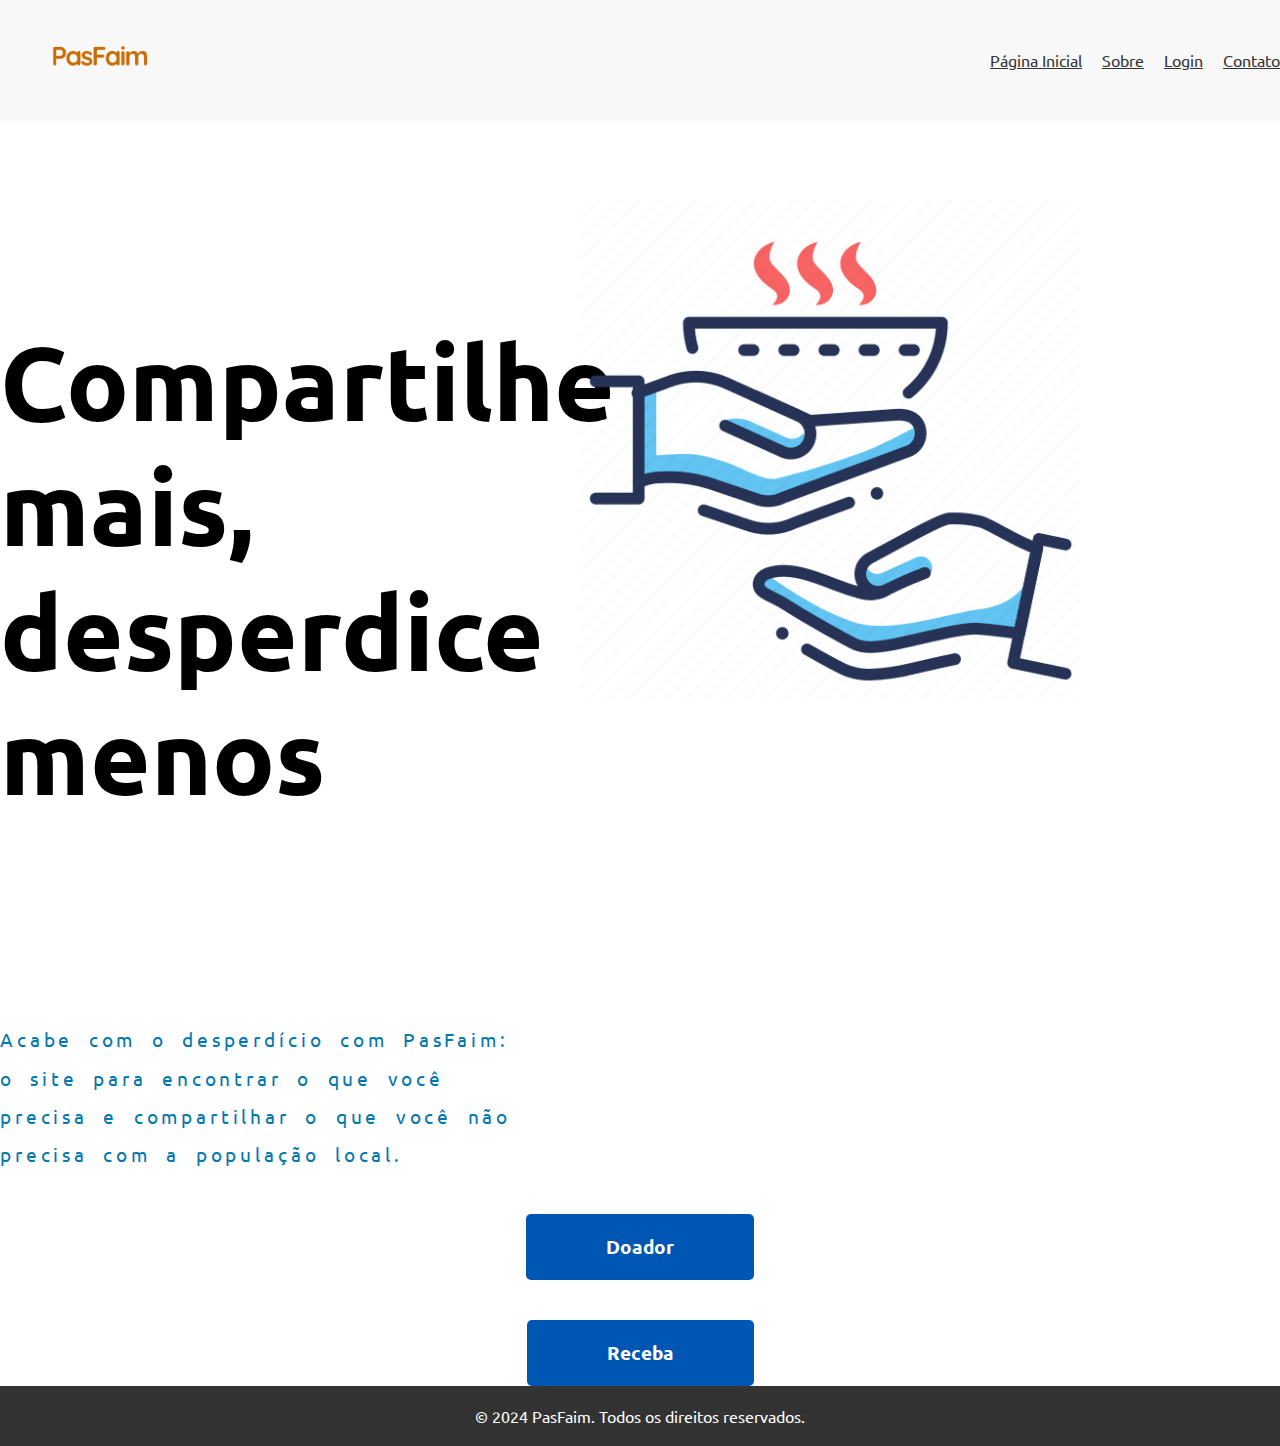
<file: index.html>
<!DOCTYPE html>
<html lang="pt-BR">
<head>
    <meta charset="UTF-8">
    <meta name="viewport" content="width=device-width, initial-scale=1.0">
    <title>Salve Comida</title>
    <link rel="stylesheet" href="styles.css">
    <link rel="preconnect" href="https://fonts.googleapis.com">
    <link rel="preconnect" href="https://fonts.gstatic.com" crossorigin>
    <link href="https://fonts.googleapis.com/css2?family=Ubuntu:ital,wght@0,300;0,400;0,500;0,700;1,300;1,400;1,500;1,700&display=swap" rel="stylesheet">
    <link rel="preconnect" href="https://fonts.googleapis.com">
    <link rel="preconnect" href="https://fonts.gstatic.com" crossorigin>
    <link href="https://fonts.googleapis.com/css2?family=Plus+Jakarta+Sans:ital,wght@0,200..800;1,200..800&display=swap" rel="stylesheet">
</head>
<body class="pagina-principal">
    <header>
        <a href="index.html">
            <img src="logo.png" alt="Logo do meu site" class="logo">
        </a>
        <nav>
            <ul>
                <li><a href="#">Página Inicial</a></li>
                <li><a href="#">Sobre</a></li>
                <li><a href="#">Login</a></li>
                <li><a href="#">Contato</a></li>
            </ul>
        </nav>
    </header>
    <main>
        <section>
            <h2>Compartilhe<br>mais,<br>desperdice<br>menos</h2>
            <div class="content-container">
                <div class="text">
                    <p>Acabe com o desperdício com PasFaim:<br> o site para encontrar o que você <br> precisa e compartilhar o que você não<br> precisa com a população local.</p>
                </div>
            </div>
            <div class="button-container">
                <a href="doador.html" class="center-button"> Doador</a>
            </div>
            <div class="button-container">
                <a href="receba.html" class="other-button">Receba</a>  
        </div>
    </section>
</main>
<div class="container-rodape">
    <footer id="meu-rodape">
        <p>&copy; 2024 PasFaim. Todos os direitos reservados.</p>
    </footer>
</div>
<div class="image-overlay">
    <img src="sharing.food.png" alt="Compartilhe Mais">
</div>
</body>
</html>
</file>
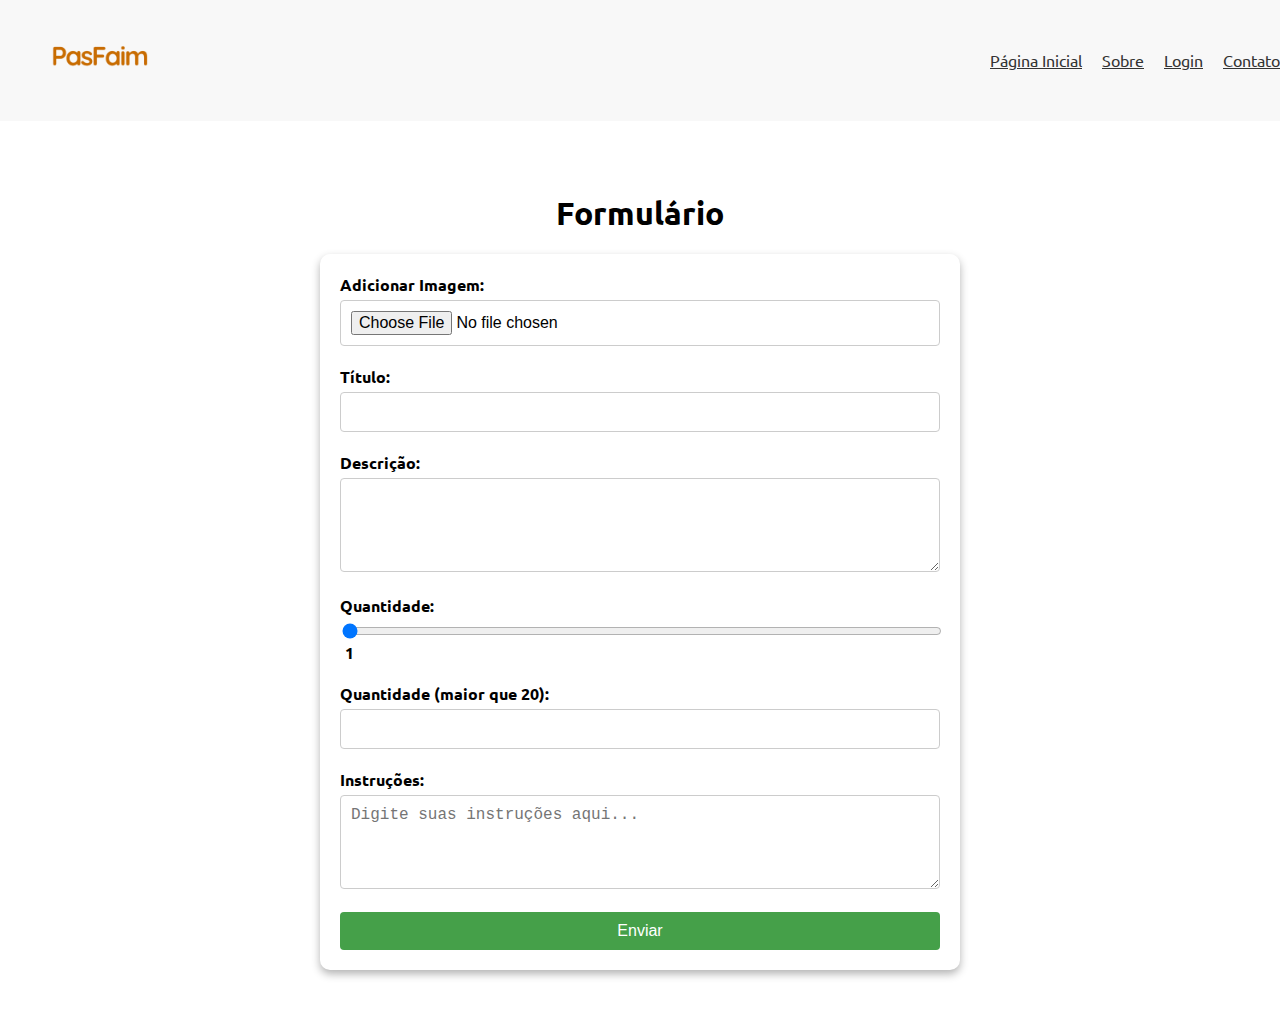
<file: doador.html>
<!DOCTYPE html>
<html lang="en">
<head>
    <meta charset="UTF-8">
    <meta name="viewport" content="width=device-width, initial-scale=1.0">
    <title>Doador</title>
    <link rel="stylesheet" href="styles.css">
    <link rel="preconnect" href="https://fonts.googleapis.com">
    <link rel="preconnect" href="https://fonts.gstatic.com" crossorigin>
    <link href="https://fonts.googleapis.com/css2?family=Ubuntu:ital,wght@0,300;0,400;0,500;0,700;1,300;1,400;1,500;1,700&display=swap" rel="stylesheet">
    <link rel="preconnect" href="https://fonts.googleapis.com">
    <link rel="preconnect" href="https://fonts.gstatic.com" crossorigin>
    <link href="https://fonts.googleapis.com/css2?family=Plus+Jakarta+Sans:ital,wght@0,200..800;1,200..800&display=swap" rel="stylesheet">
</head>
<body class="outras-paginas">
    <header>
        <a href="index.html">
            <img src="logo.png" alt="Logo do meu site" class="logo">
        </a>
        <nav>
            <ul>
                <li><a href="#">Página Inicial</a></li>
                <li><a href="#">Sobre</a></li>
                <li><a href="#">Login</a></li>
                <li><a href="#">Contato</a></li>
            </ul>
        </nav>
    </header>
    <div class="container">
            <h1>Formulário</h1>
            <form>
                <div class="form-group">
                    <label for="imagem">Adicionar Imagem:</label>
                    <input type="file" id="imagem" name="imagem" accept="image/*">
                </div>

            <div class="form-group">
                <label for="titulo">Título:</label>
                <input type="text" id="titulo" name="titulo" required>
            </div>
            
            <div class="form-group">
                <label for="descricao">Descrição:</label>
                <textarea id="descricao" name="descricao" rows="4" required></textarea>
            </div>
            
            <div class="form-group">
                <label for="quantidade">Quantidade:</label>
                <input type="range" id="quantidade" name="quantidade" min="1" max="20" value="1">
                <output id="quantidade-output">1</output>
            </div>
            
            <div class="form-group">
                <label for="quantidade-maior-20">Quantidade (maior que 20):</label>
                <input type="text" id="quantidade-maior-20" name="quantidade-maior-20">
            </div>
            
            <div class="form-group">
                <label for="instrucoes">Instruções:</label>
                <textarea id="instrucoes" name="instrucoes" rows="4" placeholder="Digite suas instruções aqui..." oninput="checkInput(this)"></textarea>
            </div>
            
            <button type="submit">Enviar</button>
        </form>
    </div>
</div>
<script src="scripts.js"></script>


</body>
</html>
</file>
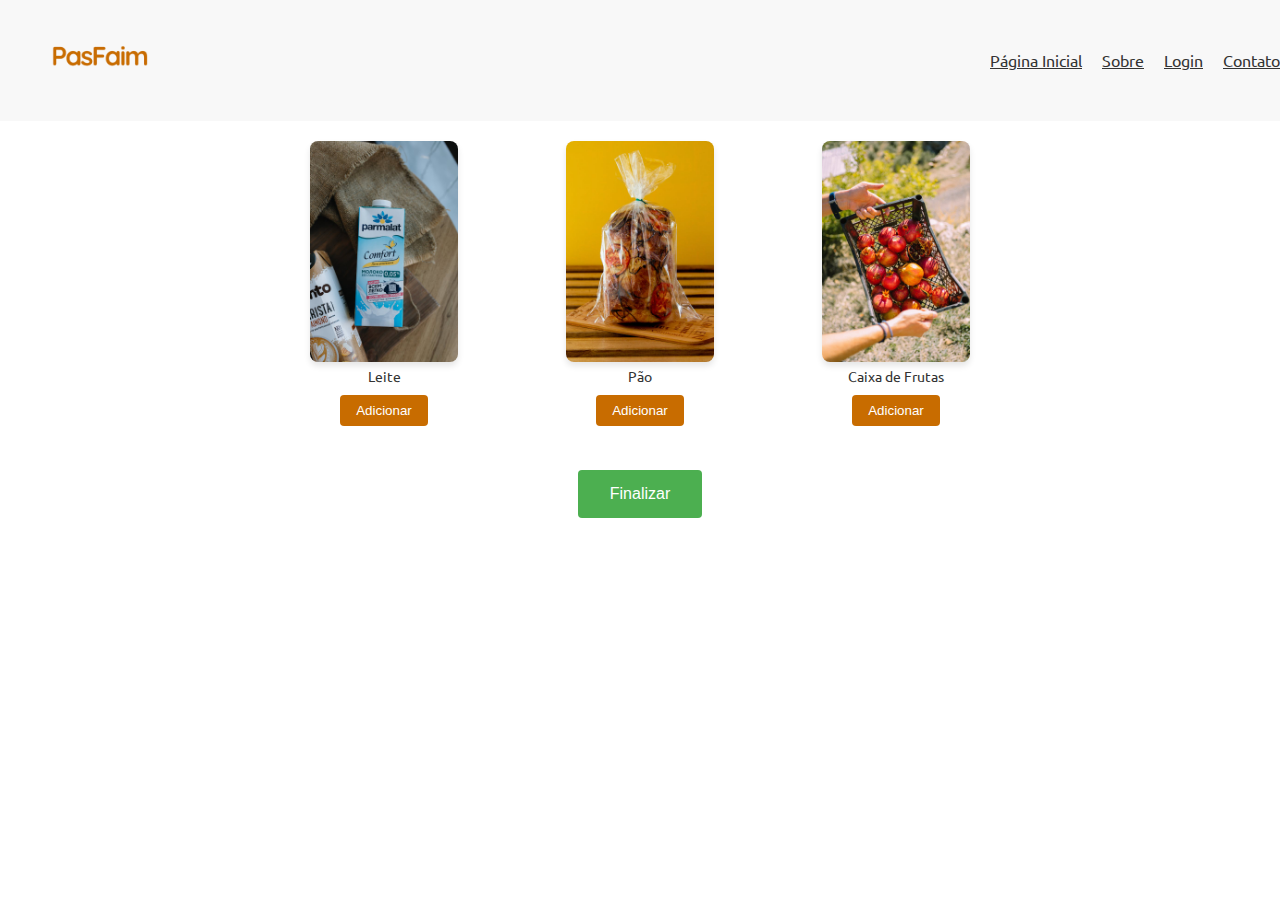
<file: receba.html>
<!DOCTYPE html>
<html lang="en">
<head>
    <meta charset="UTF-8">
    <meta name="viewport" content="width=device-width, initial-scale=1.0">
    <title>Receba</title>
    <link rel="stylesheet" href="styles.css">
    <link rel="preconnect" href="https://fonts.googleapis.com">
    <link rel="preconnect" href="https://fonts.gstatic.com" crossorigin>
    <link href="https://fonts.googleapis.com/css2?family=Ubuntu:ital,wght@0,300;0,400;0,500;0,700;1,300;1,400;1,500;1,700&display=swap" rel="stylesheet">
    <link rel="preconnect" href="https://fonts.googleapis.com">
    <link rel="preconnect" href="https://fonts.gstatic.com" crossorigin>
    <link href="https://fonts.googleapis.com/css2?family=Plus+Jakarta+Sans:ital,wght@0,200..800;1,200..800&display=swap" rel="stylesheet">
</head>
<body class="outras-paginas">
    <header>
        <a href="index.html">
            <img src="logo.png" alt="Logo do meu site" class="logo">
        </a>
        <nav>
            <ul>
                <li><a href="#">Página Inicial</a></li>
                <li><a href="#">Sobre</a></li>
                <li><a href="#">Login</a></li>
                <li><a href="#">Contato</a></li>
            </ul>
        </nav>
    </header>
    <div class="product-container">
        <div class="gallery">
            <div class="item">
                <img src="leite.jpg" alt="Produto 1">
                <div class="caption">Leite</div>
                <button class="add-button"> Adicionar</button>
            </div>
            <div class="item">
                <img src="pao.jpg" alt="Produto 2">
                <div class="caption">Pão</div>
                <button class="add-button">Adicionar</button>
            </div>
            <div class="item">
                <img src="frutas.jpg" alt="Produto 3">
                <div class="caption">Caixa de Frutas</div>
                <button class="add-button">Adicionar</button>
            </div>

            <!-- Adicione mais itens conforme necessário -->
        </div>
    </div>
    <div class="finalize-container">
        <button class="finalize-button">Finalizar</button>
    </div>
    <script src="scripts.js"></script>
</body>
</html>
</file>
<file: styles.css>
body {
    font-family: Ubuntu, sans-serif;
    margin: 0;
    padding: 0;
    
    
    }
    main {
    flex: 1;
    margin-top: 20px;
    }
    
    header {
    display: flex;
    justify-content: space-between;
    align-items: center;
    padding: 10px 0px;
    background-color: #f8f8f8;
    border-bottom: 1px solid #f8f8f8;
    height: 100px;
    width: 100%;
    }
    
    .logo {
    width: 200px;
    height: auto;
    }
    
    nav ul {
    list-style: none;
    margin: 0;
    padding: 0;
    display: flex;
    }
    
    nav ul li {
    margin-left: 20px;
    }
    
    nav ul li a {
    text-decoration: none;
    color: #333;
    }
    
    nav ul li a
    {
    text-decoration: underline;
    }
    
    h2 {
    font-size: 6.5em;
    line-height: 1.2;
    margin: 200px 0;
   
    }
    
    .text {
    color: #0278ae;
    font-size: larger;
    letter-spacing: 0.2em;
    word-spacing: 0.4em;
    line-height: 2.0;
    
    }
    
   
    body::after{
    content: "";
    display: block;
   
    }
    
    body.outras-paginas {
    position: relative;
    }
    
    body.outras-paginas::before {
    content: '';
    left: 0;
    right: 0;
    margin: 0 auto;
    width: 100%;
    height: 1000px;
    background: radial-gradient(circle, #ff7e5f, #feb47b);
    border-radius: 50%;
    
    }
    
    /* Centralizando e estilizando os botões */
    .button-container {
    display: flex;
    justify-content: center;
    margin-top: 40px;
    }
    
    .center-button, .other-button {
    font-size: larger;
    padding: 20px 80px;
    text-decoration: none;
    color: white;
    background-color: #FE9F70;
    border-radius: 5px;
    font-weight: bold;
    transition: background-color 0.3s ease;
    margin: 0 10px; /* Espaçamento entre os botões */
    }
    
    .center-button
    , .other-button
    {
    background-color: #0056b3;
    }
    
    .container {
        display: flex;
        flex-direction: column;
        justify-content: center;
        align-items: center;
        min-height: 100vh; /* Alterado para min-height para ocupar pelo menos a altura da tela */
        margin: 0;
        padding: 20px; /* Adicione padding para espaçamento interno */
        box-sizing: border-box; /* Garante que o padding não aumente o tamanho total */
    }
    
    .container h1 {
    margin-bottom: 20px;
    position: relative;
    z-index: 1;
    }
    
    .container form {
    width: 80%;
    max-width: 600px;
    padding: 20px;
    background-color: #ffffff;
    border-radius: 10px;
    box-shadow: 0px 4px 8px rgba(0, 0, 0, 0.3);
    position: relative;
    left: 0%;
    top: 20%;
    }
    
    .container form .form-group {
    margin-bottom: 20px;
    }
    
    .container form label {
    display: block;
    font-weight: bold;
    margin-bottom: 5px;
    }
    
    .container form input[type="text"],
    .container form textarea {
    width: 100%;
    padding: 10px;
    font-size: 16px;
    border: 1px solid #ccc;
    border-radius: 4px;
    box-sizing: border-box;
    }
    
    .container form input[type="file"] {
    width: 100%;
    padding: 10px;
    font-size: 16px;
    border: 1px solid #ccc;
    border-radius: 4px;
    cursor: pointer;
    box-sizing: border-box;
    }
    
    .container form input[type="range"] {
    width: 100%;
    cursor: pointer;
    }
    
    .container form output {
    display: inline-block;
    margin-left: 5px;
    font-weight: bold;
    }
    
    .container form textarea {
    resize: vertical;
    }
    
    .container form button {
    display: block;
    width: 100%;
    padding: 10px;
    background-color: #4CAF50;
    color: white;
    border: none;
    border-radius: 4px;
    cursor: pointer;
    font-size: 16px;
    box-sizing: border-box;
    }
    
    .container form button
    {
    background-color: #45a049;
    }
    
    textarea.has-content {
    background-color: #f0f0f0;
    }
    
    .image-overlay {
    position: absolute;
    top: 200px;  
    right: 200px; 
    z-index: 0; 
    }
    
    .image-overlay img {
    width: 500px; /* Ajuste conforme necessário */
    height: auto;
    }
    
    .container-rodape {
        background-color: #333;
        color: white;
        text-align: center;
        padding: 20px 0;
        width: 100%;
         margin-top: auto; 
    }
    
    #meu-rodape p {
    margin: 0;
    }

    .product-container {
        width: 80%;
        margin: 20px auto;
    }

    .gallery {
        display: flex;
        flex-wrap: wrap;
        gap: 10px;
        justify-content: center;
    }

    .item {
        width: calc(25% - 10px);
        box-sizing: border-box;
        text-align: center;
        margin-bottom: 20px;
        display: flex;
        flex-direction: column;
        align-items: center;
    }

    .item img{
        width: 60%;
        height: auto;
        display: block;
        border-radius: 8px;
        box-shadow: 0 4px 6px rgba(0, 0, 0, 0.1);
    }

    .caption {
        margin-top: 5px;
        font-size: 0.9em;
        color: #333;
    }

    .add-button {
        margin-top: 10px;
        padding: 8px 16px;
        background-color: #C86C00;
        color: white;
        border: none;
        border-radius: 4px;
        cursor: pointer
    }

    .add-button:hover {
        background-color: #8b4c03;
    }

    .finalize-container {
        display: flex;
        justify-content: center;
        margin: 20px 0;
    }

    .finalize-button {
        background-color: #4CAF50;
        color: white;
        padding: 15px 32px;
        text-align: center;
        font-size: 16px;
        margin: 4px 2px;
        border: none;
        border-radius: 4px;
        cursor: pointer;
    }

    .finalize-button:hover {
        background-color: #45a049;
    }

    @media (max-width: 768px){
        .item {
            flex: 1 1 calc(50% - 10px);
        }
    }
    
    @media (max-width: 480px) {
        .item {
            flex:1 1 100%;
        }
    }
</file>
